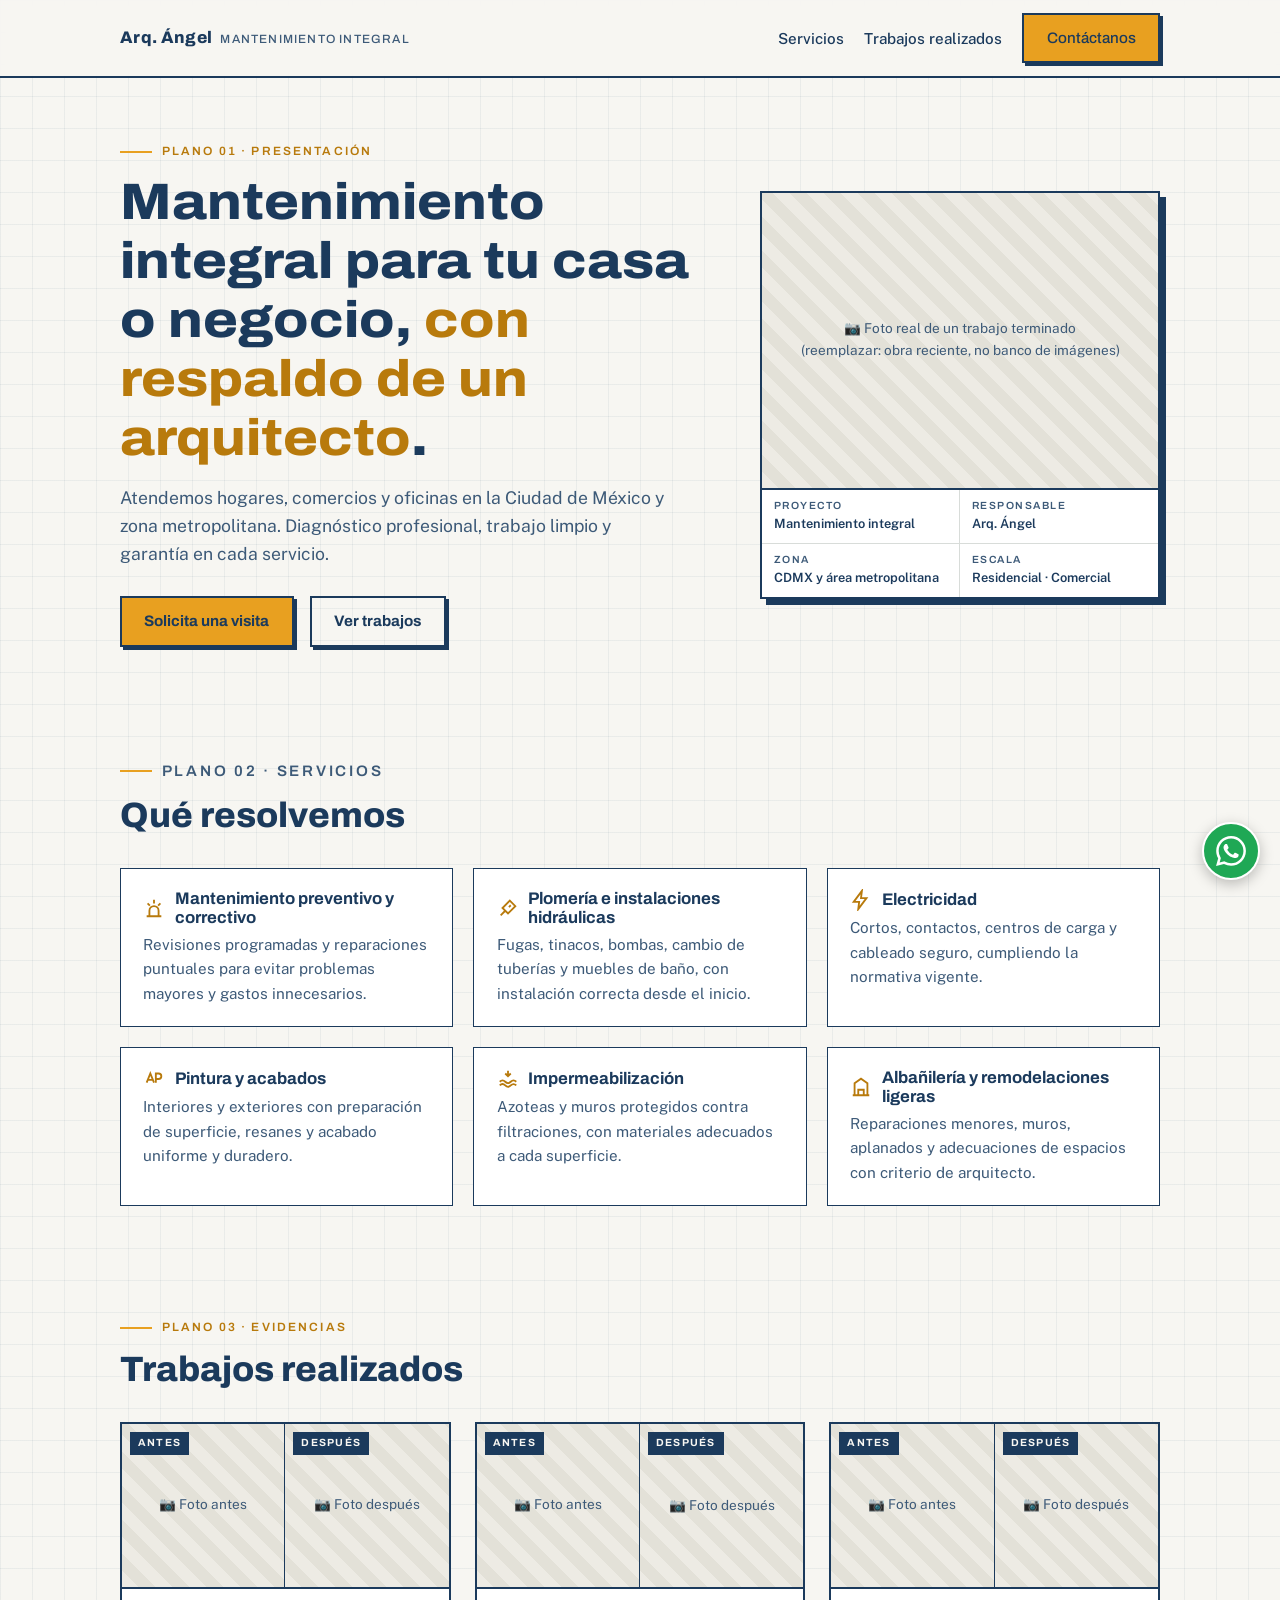
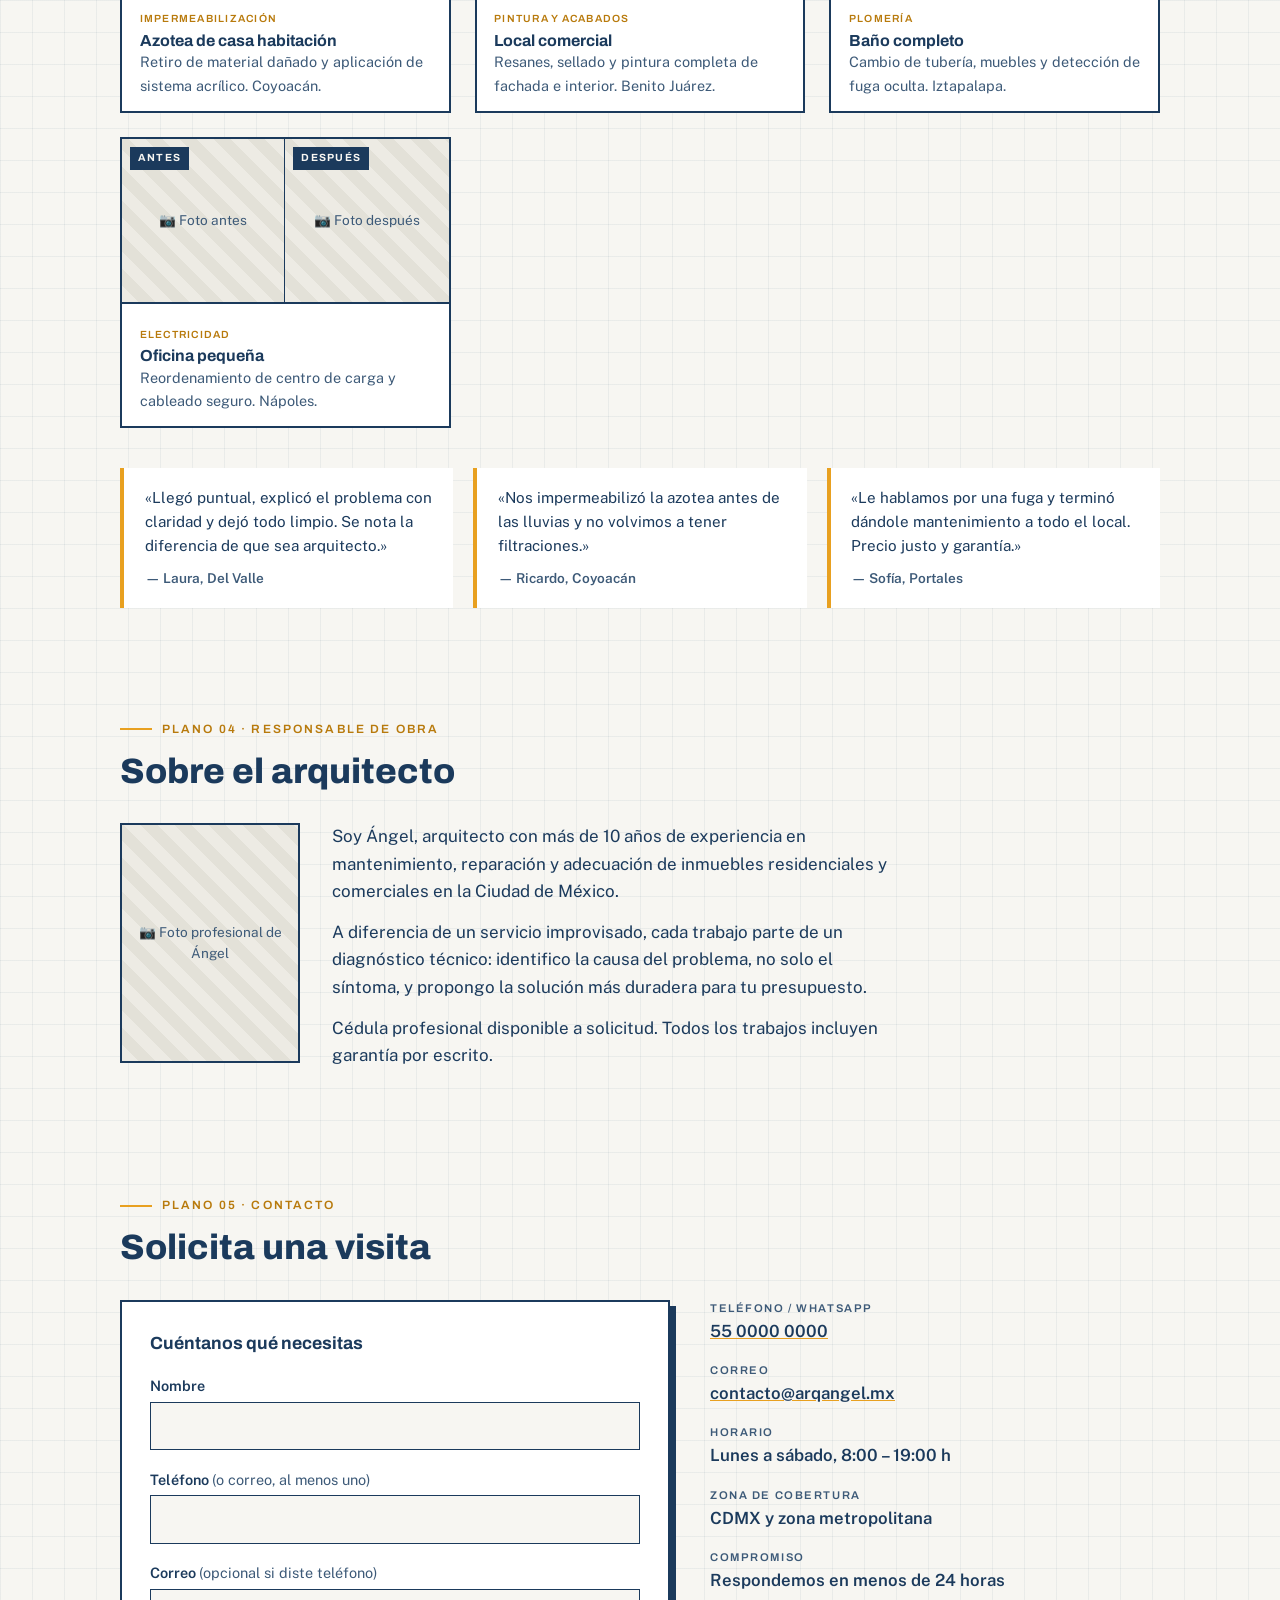
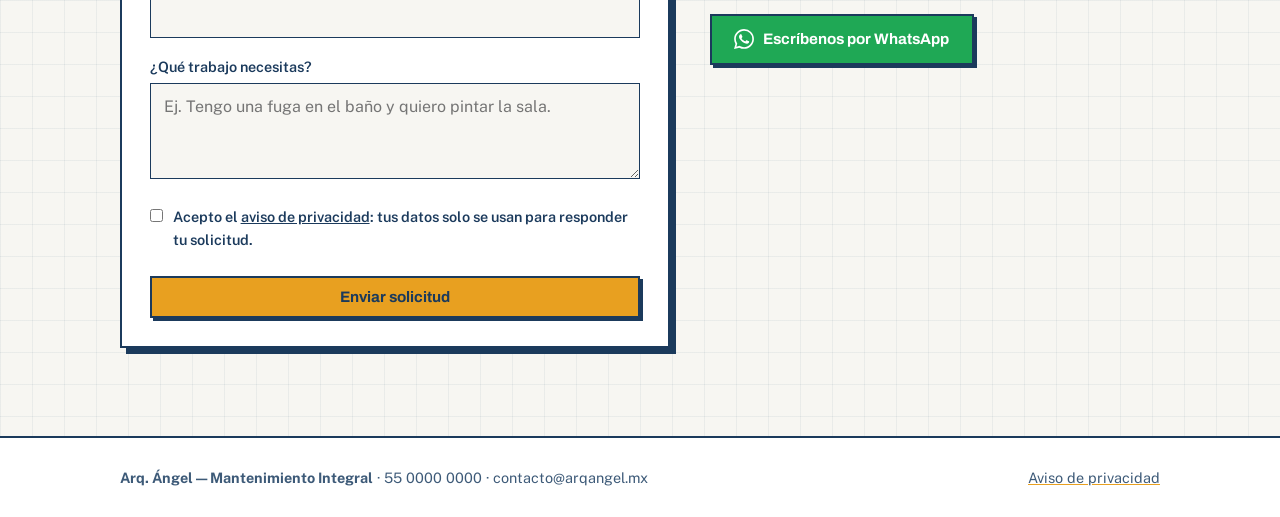
<file: index.prev.html>
<!DOCTYPE html>
<html lang="es-MX">
<head>
<meta charset="UTF-8">
<meta name="viewport" content="width=device-width, initial-scale=1.0">
<title>Arq. Ángel — Mantenimiento Integral en CDMX | Plomería, Electricidad, Impermeabilización</title>
<meta name="description" content="Mantenimiento integral para casas, comercios y oficinas en CDMX, con respaldo profesional de un arquitecto. Plomería, electricidad, pintura, impermeabilización y más. Solicita una visita.">
<link rel="preconnect" href="https://fonts.googleapis.com">
<link rel="preconnect" href="https://fonts.gstatic.com" crossorigin>
<link href="https://fonts.googleapis.com/css2?family=Archivo:wdth,wght@62..125,400..800&family=Public+Sans:wght@400;500;600&display=swap" rel="stylesheet">
<style>
  :root{
    --papel:#F7F6F2;
    --tinta:#1B3A5C;        /* azul de plano */
    --tinta-suave:#3D5A78;
    --linea:#D8DCD9;
    --retícula:rgba(27,58,92,.06);
    --ambar:#E8A020;        /* señalización de obra */
    --ambar-oscuro:#B87A0C;
    --whatsapp:#1FA855;
    --blanco:#FFFFFF;
  }
  *{box-sizing:border-box;margin:0;padding:0}
  html{scroll-behavior:smooth}
  @media (prefers-reduced-motion: reduce){
    html{scroll-behavior:auto}
    *,*::before,*::after{animation:none!important;transition:none!important}
  }
  body{
    font-family:'Public Sans',system-ui,sans-serif;
    color:var(--tinta);
    background:
      linear-gradient(var(--retícula) 1px, transparent 1px),
      linear-gradient(90deg, var(--retícula) 1px, transparent 1px),
      var(--papel);
    background-size:32px 32px, 32px 32px, auto;
    line-height:1.6;
    font-size:1.0625rem;
  }
  h1,h2,h3{font-family:'Archivo',sans-serif;line-height:1.15}
  img{max-width:100%;display:block}
  a{color:inherit}
  :focus-visible{outline:3px solid var(--ambar);outline-offset:2px}

  /* ---------- Eyebrow tipo hoja de plano ---------- */
  .hoja{
    font-family:'Archivo',sans-serif;
    font-size:.75rem;
    font-weight:600;
    letter-spacing:.18em;
    text-transform:uppercase;
    color:var(--ambar-oscuro);
    display:flex;align-items:center;gap:.6rem;
    margin-bottom:.75rem;
  }
  .hoja::before{content:"";width:2rem;height:2px;background:var(--ambar)}

  /* ---------- Header ---------- */
  .site-header{
    position:sticky;top:0;z-index:50;
    background:rgba(247,246,242,.92);
    backdrop-filter:blur(6px);
    border-bottom:2px solid var(--tinta);
  }
  .site-header .barra{
    max-width:1080px;margin-inline:auto;padding:.8rem 1.25rem;
    display:flex;align-items:center;justify-content:space-between;gap:1rem;flex-wrap:wrap;
  }
  .marca{
    font-family:'Archivo',sans-serif;font-weight:800;font-size:1.05rem;
    letter-spacing:.02em;text-decoration:none;
    display:flex;align-items:baseline;gap:.5rem;
  }
  .marca small{font-weight:500;font-size:.75rem;color:var(--tinta-suave);letter-spacing:.1em;text-transform:uppercase}
  .site-header nav ul{list-style:none;display:flex;align-items:center;gap:1.25rem;flex-wrap:wrap}
  .site-header nav a{text-decoration:none;font-weight:500;font-size:.95rem}
  .site-header nav a:hover{color:var(--ambar-oscuro)}
  .btn{
    display:inline-block;text-decoration:none;text-align:center;
    font-family:'Archivo',sans-serif;font-weight:700;font-size:.95rem;
    padding:.7rem 1.4rem;border:2px solid var(--tinta);
    background:var(--ambar);color:var(--tinta);
    box-shadow:3px 3px 0 var(--tinta);
    transition:transform .12s, box-shadow .12s;
    cursor:pointer;
  }
  .btn:hover{transform:translate(-1px,-1px);box-shadow:4px 4px 0 var(--tinta)}
  .btn:active{transform:translate(2px,2px);box-shadow:1px 1px 0 var(--tinta)}
  .btn--fantasma{background:transparent}

  /* ---------- Hero con cajetín ---------- */
  .hero{max-width:1080px;margin-inline:auto;padding:4rem 1.25rem 3.5rem;
    display:grid;grid-template-columns:1.2fr .8fr;gap:2.5rem;align-items:center}
  .hero h1{font-size:clamp(2rem,4.5vw,3.2rem);font-weight:800;font-stretch:110%;margin-bottom:1rem}
  .hero h1 em{font-style:normal;color:var(--ambar-oscuro)}
  .hero .sub{font-size:1.1rem;color:var(--tinta-suave);max-width:34rem;margin-bottom:1.75rem}
  .hero .acciones{display:flex;gap:1rem;flex-wrap:wrap}

  /* Cajetín (title block de plano) — firma visual */
  .cajetin{
    border:2px solid var(--tinta);background:var(--blanco);
    box-shadow:6px 6px 0 var(--tinta);
  }
  .cajetin figure{margin:0}
  .cajetin img, .cajetin .foto-pendiente{
    width:100%;aspect-ratio:4/3;object-fit:cover;border-bottom:2px solid var(--tinta);
  }
  .foto-pendiente{
    display:flex;align-items:center;justify-content:center;
    background:repeating-linear-gradient(45deg,#EDEBE4,#EDEBE4 12px,#E3E1D8 12px,#E3E1D8 24px);
    color:var(--tinta-suave);font-size:.85rem;text-align:center;padding:1rem;
  }
  .cajetin dl{
    display:grid;grid-template-columns:1fr 1fr;
    font-size:.8rem;
  }
  .cajetin dl > div{padding:.5rem .75rem;border-top:1px solid var(--linea)}
  .cajetin dl > div:nth-child(odd){border-right:1px solid var(--linea)}
  .cajetin dl > div:first-child,.cajetin dl > div:nth-child(2){border-top:none}
  .cajetin dt{font-family:'Archivo',sans-serif;font-size:.65rem;font-weight:600;
    letter-spacing:.14em;text-transform:uppercase;color:var(--tinta-suave)}
  .cajetin dd{font-weight:600}

  /* ---------- Secciones ---------- */
  section[id]{scroll-margin-top:5rem}
  .seccion{max-width:1080px;margin-inline:auto;padding:3.5rem 1.25rem}
  .seccion > h2{font-size:clamp(1.6rem,3vw,2.2rem);font-weight:800;margin-bottom:2rem}

  /* Servicios */
  .servicios ul{
    list-style:none;
    display:grid;grid-template-columns:repeat(auto-fit,minmax(280px,1fr));gap:1.25rem;
  }
  .servicios li{
    background:var(--blanco);border:1.5px solid var(--tinta);padding:1.25rem 1.4rem;
  }
  .servicios h3{font-size:1.05rem;font-weight:700;margin-bottom:.35rem;
    display:flex;align-items:center;gap:.6rem}
  .servicios h3 svg{flex:none;width:22px;height:22px;stroke:var(--ambar-oscuro)}
  .servicios p{font-size:.95rem;color:var(--tinta-suave)}

  /* Portafolio */
  .portafolio .galeria{
    display:grid;grid-template-columns:repeat(auto-fit,minmax(300px,1fr));gap:1.5rem;
  }
  .trabajo{background:var(--blanco);border:2px solid var(--tinta)}
  .trabajo .par{display:grid;grid-template-columns:1fr 1fr}
  .trabajo figure{position:relative;margin:0}
  .trabajo figcaption{
    position:absolute;top:.5rem;left:.5rem;
    font-family:'Archivo',sans-serif;font-size:.65rem;font-weight:700;
    letter-spacing:.12em;text-transform:uppercase;
    background:var(--tinta);color:var(--papel);padding:.2rem .5rem;
  }
  .trabajo .foto-pendiente{aspect-ratio:1;border:none}
  .trabajo .par figure:first-child .foto-pendiente{border-right:1px solid var(--tinta)}
  .trabajo .datos{border-top:2px solid var(--tinta);padding:.9rem 1.1rem}
  .trabajo .datos h3{font-size:1rem;font-weight:700}
  .trabajo .datos p{font-size:.9rem;color:var(--tinta-suave)}
  .trabajo .datos .tipo{
    display:inline-block;font-family:'Archivo',sans-serif;font-size:.65rem;font-weight:600;
    letter-spacing:.12em;text-transform:uppercase;color:var(--ambar-oscuro);margin-bottom:.25rem;
  }

  /* Testimonios */
  .testimonios{display:grid;grid-template-columns:repeat(auto-fit,minmax(260px,1fr));gap:1.25rem;margin-top:2.5rem}
  .testimonios blockquote{
    background:var(--blanco);border-left:4px solid var(--ambar);
    padding:1.1rem 1.3rem;font-size:.95rem;
  }
  .testimonios footer{margin-top:.6rem;font-size:.85rem;font-weight:600;color:var(--tinta-suave)}

  /* Sobre */
  .sobre{display:grid;grid-template-columns:auto 1fr;gap:2rem;align-items:start}
  .sobre .retrato{width:180px}
  .sobre .retrato .foto-pendiente{aspect-ratio:3/4;border:2px solid var(--tinta)}
  .sobre p{max-width:56ch;margin-bottom:.9rem}

  /* Contacto */
  .contacto .cols{display:grid;grid-template-columns:1.1fr .9fr;gap:2.5rem;align-items:start}
  form{background:var(--blanco);border:2px solid var(--tinta);box-shadow:6px 6px 0 var(--tinta);padding:1.75rem}
  fieldset{border:none}
  legend{font-family:'Archivo',sans-serif;font-weight:700;font-size:1.1rem;margin-bottom:1rem}
  .campo{margin-bottom:1.1rem}
  label{display:block;font-weight:600;font-size:.9rem;margin-bottom:.3rem}
  label .opcional{font-weight:400;color:var(--tinta-suave)}
  input,textarea{
    width:100%;padding:.65rem .8rem;font:inherit;font-size:1rem;
    border:1.5px solid var(--tinta);background:var(--papel);color:var(--tinta);
  }
  textarea{min-height:6rem;resize:vertical}
  .aviso-check{display:flex;gap:.6rem;align-items:flex-start;font-size:.85rem;margin-bottom:1.25rem}
  .aviso-check input{width:auto;margin-top:.25rem}
  form .btn{width:100%}
  [role="status"]{margin-top:1rem;font-weight:600;color:var(--ambar-oscuro)}
  [role="status"]:empty{display:none}

  .datos-contacto dl{display:grid;gap:1.1rem}
  .datos-contacto dt{font-family:'Archivo',sans-serif;font-size:.7rem;font-weight:600;
    letter-spacing:.14em;text-transform:uppercase;color:var(--tinta-suave)}
  .datos-contacto dd{font-size:1.05rem;font-weight:600}
  .datos-contacto a{text-decoration-color:var(--ambar)}
  .btn--whatsapp{
    background:var(--whatsapp);color:var(--blanco);border-color:var(--tinta);
    display:inline-flex;align-items:center;gap:.55rem;margin-top:1.25rem;
  }
  .btn--whatsapp svg{width:20px;height:20px;fill:currentColor}

  /* Footer */
  .site-footer{border-top:2px solid var(--tinta);background:var(--blanco);margin-top:2rem}
  .site-footer .barra{
    max-width:1080px;margin-inline:auto;padding:1.75rem 1.25rem;
    display:flex;justify-content:space-between;gap:1rem;flex-wrap:wrap;
    font-size:.9rem;color:var(--tinta-suave);
  }
  .site-footer a{text-decoration-color:var(--ambar)}

  /* Botón flotante de WhatsApp */
  .whatsapp-flotante{
    position:fixed;right:1.25rem;bottom:1.25rem;z-index:60;
    width:58px;height:58px;border-radius:50%;
    background:var(--whatsapp);color:var(--blanco);
    display:flex;align-items:center;justify-content:center;
    box-shadow:0 4px 14px rgba(0,0,0,.25);
    border:2px solid var(--blanco);
  }
  .whatsapp-flotante svg{width:30px;height:30px;fill:currentColor}
  .whatsapp-flotante:hover{transform:scale(1.06)}

  /* Aviso de privacidad */
  dialog{
    border:2px solid var(--tinta);box-shadow:8px 8px 0 var(--tinta);
    max-width:34rem;padding:1.75rem;background:var(--blanco);color:var(--tinta);
  }
  dialog::backdrop{background:rgba(27,58,92,.45)}
  dialog h2{font-size:1.2rem;margin-bottom:.75rem}
  dialog p{font-size:.92rem;margin-bottom:.75rem}
  dialog .btn{margin-top:.5rem}

  /* ---------- Responsive ---------- */
  @media (max-width:820px){
    .hero{grid-template-columns:1fr;padding-top:2.5rem}
    .contacto .cols{grid-template-columns:1fr}
    .sobre{grid-template-columns:1fr}
    .sobre .retrato{width:150px}
  }
</style>
</head>
<body>

<header class="site-header">
  <div class="barra">
    <a class="marca" href="#inicio">Arq. Ángel <small>Mantenimiento Integral</small></a>
    <nav aria-label="Navegación principal">
      <ul>
        <li><a href="#servicios">Servicios</a></li>
        <li><a href="#trabajos">Trabajos realizados</a></li>
        <li><a href="#contacto" class="btn">Contáctanos</a></li>
      </ul>
    </nav>
  </div>
</header>

<main id="inicio">

  <!-- HERO -->
  <section class="hero" aria-labelledby="hero-titulo">
    <div>
      <p class="hoja">Plano 01 · Presentación</p>
      <h1 id="hero-titulo">Mantenimiento integral para tu casa o negocio, <em>con respaldo de un arquitecto</em>.</h1>
      <p class="sub">Atendemos hogares, comercios y oficinas en la Ciudad de México y zona metropolitana. Diagnóstico profesional, trabajo limpio y garantía en cada servicio.</p>
      <div class="acciones">
        <a class="btn" href="#contacto">Solicita una visita</a>
        <a class="btn btn--fantasma" href="#trabajos">Ver trabajos</a>
      </div>
    </div>

    <!-- Cajetín: firma visual tipo title block de plano -->
    <article class="cajetin" aria-label="Ficha del despacho">
      <figure>
        <div class="foto-pendiente">📷 Foto real de un trabajo terminado<br>(reemplazar: obra reciente, no banco de imágenes)</div>
      </figure>
      <dl>
        <div><dt>Proyecto</dt><dd>Mantenimiento integral</dd></div>
        <div><dt>Responsable</dt><dd>Arq. Ángel</dd></div>
        <div><dt>Zona</dt><dd>CDMX y área metropolitana</dd></div>
        <div><dt>Escala</dt><dd>Residencial · Comercial</dd></div>
      </dl>
    </article>
  </section>

  <!-- SERVICIOS -->
  <section id="servicios" class="seccion servicios" aria-labelledby="servicios-titulo">
    <p class="hoja">Plano 02 · Servicios</p>
    <h2 id="servicios-titulo">Qué resolvemos</h2>
    <ul>
      <li>
        <h3><svg viewBox="0 0 24 24" fill="none" stroke-width="2" aria-hidden="true"><path d="M12 3v4M5 7l2.5 2.5M19 7l-2.5 2.5M4 21h16M7 21v-6a5 5 0 0 1 10 0v6"/></svg>Mantenimiento preventivo y correctivo</h3>
        <p>Revisiones programadas y reparaciones puntuales para evitar problemas mayores y gastos innecesarios.</p>
      </li>
      <li>
        <h3><svg viewBox="0 0 24 24" fill="none" stroke-width="2" aria-hidden="true"><path d="M4 20l5-5M14 4l6 6-8 8-6-6 8-8zM15 9l-2 2"/></svg>Plomería e instalaciones hidráulicas</h3>
        <p>Fugas, tinacos, bombas, cambio de tuberías y muebles de baño, con instalación correcta desde el inicio.</p>
      </li>
      <li>
        <h3><svg viewBox="0 0 24 24" fill="none" stroke-width="2" aria-hidden="true"><path d="M13 2L4 14h6l-1 8 9-12h-6l1-8z"/></svg>Electricidad</h3>
        <p>Cortos, contactos, centros de carga y cableado seguro, cumpliendo la normativa vigente.</p>
      </li>
      <li>
        <h3><svg viewBox="0 0 24 24" fill="none" stroke-width="2" aria-hidden="true"><path d="M4 16l4-10 4 10M6 13h4M14 16V6h3a3 3 0 0 1 0 6h-3"/></svg>Pintura y acabados</h3>
        <p>Interiores y exteriores con preparación de superficie, resanes y acabado uniforme y duradero.</p>
      </li>
      <li>
        <h3><svg viewBox="0 0 24 24" fill="none" stroke-width="2" aria-hidden="true"><path d="M3 15c2-2 4-2 6 0s4 2 6 0 4-2 6 0M3 19c2-2 4-2 6 0s4 2 6 0 4-2 6 0M12 3v6M9 6l3 3 3-3"/></svg>Impermeabilización</h3>
        <p>Azoteas y muros protegidos contra filtraciones, con materiales adecuados a cada superficie.</p>
      </li>
      <li>
        <h3><svg viewBox="0 0 24 24" fill="none" stroke-width="2" aria-hidden="true"><path d="M3 21h18M5 21V8l7-5 7 5v13M9 21v-6h6v6"/></svg>Albañilería y remodelaciones ligeras</h3>
        <p>Reparaciones menores, muros, aplanados y adecuaciones de espacios con criterio de arquitecto.</p>
      </li>
    </ul>
  </section>

  <!-- PORTAFOLIO -->
  <section id="trabajos" class="seccion portafolio" aria-labelledby="trabajos-titulo">
    <p class="hoja">Plano 03 · Evidencias</p>
    <h2 id="trabajos-titulo">Trabajos realizados</h2>
    <div class="galeria">

      <article class="trabajo">
        <div class="par">
          <figure>
            <div class="foto-pendiente">📷 Foto antes</div>
            <figcaption>Antes</figcaption>
          </figure>
          <figure>
            <div class="foto-pendiente">📷 Foto después</div>
            <figcaption>Después</figcaption>
          </figure>
        </div>
        <div class="datos">
          <p class="tipo">Impermeabilización</p>
          <h3>Azotea de casa habitación</h3>
          <p>Retiro de material dañado y aplicación de sistema acrílico. Coyoacán.</p>
        </div>
      </article>

      <article class="trabajo">
        <div class="par">
          <figure>
            <div class="foto-pendiente">📷 Foto antes</div>
            <figcaption>Antes</figcaption>
          </figure>
          <figure>
            <div class="foto-pendiente">📷 Foto después</div>
            <figcaption>Después</figcaption>
          </figure>
        </div>
        <div class="datos">
          <p class="tipo">Pintura y acabados</p>
          <h3>Local comercial</h3>
          <p>Resanes, sellado y pintura completa de fachada e interior. Benito Juárez.</p>
        </div>
      </article>

      <article class="trabajo">
        <div class="par">
          <figure>
            <div class="foto-pendiente">📷 Foto antes</div>
            <figcaption>Antes</figcaption>
          </figure>
          <figure>
            <div class="foto-pendiente">📷 Foto después</div>
            <figcaption>Después</figcaption>
          </figure>
        </div>
        <div class="datos">
          <p class="tipo">Plomería</p>
          <h3>Baño completo</h3>
          <p>Cambio de tubería, muebles y detección de fuga oculta. Iztapalapa.</p>
        </div>
      </article>

      <article class="trabajo">
        <div class="par">
          <figure>
            <div class="foto-pendiente">📷 Foto antes</div>
            <figcaption>Antes</figcaption>
          </figure>
          <figure>
            <div class="foto-pendiente">📷 Foto después</div>
            <figcaption>Después</figcaption>
          </figure>
        </div>
        <div class="datos">
          <p class="tipo">Electricidad</p>
          <h3>Oficina pequeña</h3>
          <p>Reordenamiento de centro de carga y cableado seguro. Nápoles.</p>
        </div>
      </article>

    </div>

    <div class="testimonios">
      <blockquote>
        <p>«Llegó puntual, explicó el problema con claridad y dejó todo limpio. Se nota la diferencia de que sea arquitecto.»</p>
        <footer>— Laura, Del Valle</footer>
      </blockquote>
      <blockquote>
        <p>«Nos impermeabilizó la azotea antes de las lluvias y no volvimos a tener filtraciones.»</p>
        <footer>— Ricardo, Coyoacán</footer>
      </blockquote>
      <blockquote>
        <p>«Le hablamos por una fuga y terminó dándole mantenimiento a todo el local. Precio justo y garantía.»</p>
        <footer>— Sofía, Portales</footer>
      </blockquote>
    </div>
  </section>

  <!-- SOBRE -->
  <section id="sobre" class="seccion" aria-labelledby="sobre-titulo">
    <p class="hoja">Plano 04 · Responsable de obra</p>
    <h2 id="sobre-titulo">Sobre el arquitecto</h2>
    <div class="sobre">
      <div class="retrato">
        <div class="foto-pendiente">📷 Foto profesional de Ángel</div>
      </div>
      <div>
        <p>Soy Ángel, arquitecto con más de 10 años de experiencia en mantenimiento, reparación y adecuación de inmuebles residenciales y comerciales en la Ciudad de México.</p>
        <p>A diferencia de un servicio improvisado, cada trabajo parte de un diagnóstico técnico: identifico la causa del problema, no solo el síntoma, y propongo la solución más duradera para tu presupuesto.</p>
        <p>Cédula profesional disponible a solicitud. Todos los trabajos incluyen garantía por escrito.</p>
      </div>
    </div>
  </section>

  <!-- CONTACTO -->
  <section id="contacto" class="seccion contacto" aria-labelledby="contacto-titulo">
    <p class="hoja">Plano 05 · Contacto</p>
    <h2 id="contacto-titulo">Solicita una visita</h2>
    <div class="cols">

      <form id="form-contacto" novalidate>
        <fieldset>
          <legend>Cuéntanos qué necesitas</legend>
          <div class="campo">
            <label for="nombre">Nombre</label>
            <input type="text" id="nombre" name="nombre" required autocomplete="name">
          </div>
          <div class="campo">
            <label for="telefono">Teléfono <span class="opcional">(o correo, al menos uno)</span></label>
            <input type="tel" id="telefono" name="telefono" autocomplete="tel" inputmode="tel">
          </div>
          <div class="campo">
            <label for="correo">Correo <span class="opcional">(opcional si diste teléfono)</span></label>
            <input type="email" id="correo" name="correo" autocomplete="email">
          </div>
          <div class="campo">
            <label for="mensaje">¿Qué trabajo necesitas?</label>
            <textarea id="mensaje" name="mensaje" required placeholder="Ej. Tengo una fuga en el baño y quiero pintar la sala."></textarea>
          </div>
          <div class="aviso-check">
            <input type="checkbox" id="aviso" required>
            <label for="aviso">Acepto el <a href="#" id="abrir-aviso">aviso de privacidad</a>: tus datos solo se usan para responder tu solicitud.</label>
          </div>
          <button type="submit" class="btn">Enviar solicitud</button>
          <p role="status" aria-live="polite" id="estado-form"></p>
        </fieldset>
      </form>

      <aside class="datos-contacto" aria-label="Datos de contacto">
        <dl>
          <div><dt>Teléfono / WhatsApp</dt><dd><a href="tel:+525500000000">55 0000 0000</a></dd></div>
          <div><dt>Correo</dt><dd><a href="mailto:contacto@arqangel.mx">contacto@arqangel.mx</a></dd></div>
          <div><dt>Horario</dt><dd>Lunes a sábado, 8:00 – 19:00 h</dd></div>
          <div><dt>Zona de cobertura</dt><dd>CDMX y zona metropolitana</dd></div>
          <div><dt>Compromiso</dt><dd>Respondemos en menos de 24 horas</dd></div>
        </dl>
        <a class="btn btn--whatsapp" href="https://wa.me/525500000000?text=Hola%2C%20me%20interesa%20un%20servicio%20de%20mantenimiento" target="_blank" rel="noopener">
          <svg viewBox="0 0 24 24" aria-hidden="true"><path d="M17.5 14.4c-.3-.15-1.76-.87-2.03-.97-.27-.1-.47-.15-.67.15-.2.3-.77.97-.94 1.17-.17.2-.35.22-.65.07-.3-.15-1.26-.46-2.4-1.48-.89-.79-1.49-1.77-1.66-2.07-.17-.3-.02-.46.13-.61.13-.13.3-.35.45-.52.15-.17.2-.3.3-.5.1-.2.05-.37-.02-.52-.07-.15-.67-1.62-.92-2.22-.24-.58-.49-.5-.67-.51h-.57c-.2 0-.52.07-.8.37-.27.3-1.04 1.02-1.04 2.5 0 1.47 1.07 2.9 1.22 3.1.15.2 2.1 3.2 5.1 4.5.71.3 1.27.49 1.7.63.72.23 1.37.2 1.88.12.58-.09 1.76-.72 2.01-1.42.25-.7.25-1.29.17-1.42-.07-.13-.27-.2-.57-.35zM12.05 21.8h-.01a9.87 9.87 0 0 1-5.03-1.38l-.36-.21-3.74.98 1-3.65-.24-.37a9.82 9.82 0 0 1-1.51-5.26c0-5.45 4.43-9.88 9.9-9.88a9.83 9.83 0 0 1 6.99 2.9 9.82 9.82 0 0 1 2.89 6.99c0 5.45-4.44 9.88-9.89 9.88zm8.41-18.29A11.8 11.8 0 0 0 12.05 0C5.5 0 .16 5.34.16 11.9c0 2.1.55 4.14 1.59 5.95L.06 24l6.3-1.65a11.88 11.88 0 0 0 5.68 1.45h.01c6.55 0 11.89-5.34 11.89-11.9 0-3.18-1.24-6.16-3.48-8.4z"/></svg>
          Escríbenos por WhatsApp
        </a>
      </aside>

    </div>
  </section>

</main>

<footer class="site-footer">
  <div class="barra">
    <p><strong>Arq. Ángel — Mantenimiento Integral</strong> · 55 0000 0000 · contacto@arqangel.mx</p>
    <p><a href="#" id="abrir-aviso-footer">Aviso de privacidad</a></p>
  </div>
</footer>

<!-- Botón flotante de WhatsApp -->
<a class="whatsapp-flotante" href="https://wa.me/525500000000?text=Hola%2C%20me%20interesa%20un%20servicio%20de%20mantenimiento" target="_blank" rel="noopener" aria-label="Escríbenos por WhatsApp">
  <svg viewBox="0 0 24 24" aria-hidden="true"><path d="M17.5 14.4c-.3-.15-1.76-.87-2.03-.97-.27-.1-.47-.15-.67.15-.2.3-.77.97-.94 1.17-.17.2-.35.22-.65.07-.3-.15-1.26-.46-2.4-1.48-.89-.79-1.49-1.77-1.66-2.07-.17-.3-.02-.46.13-.61.13-.13.3-.35.45-.52.15-.17.2-.3.3-.5.1-.2.05-.37-.02-.52-.07-.15-.67-1.62-.92-2.22-.24-.58-.49-.5-.67-.51h-.57c-.2 0-.52.07-.8.37-.27.3-1.04 1.02-1.04 2.5 0 1.47 1.07 2.9 1.22 3.1.15.2 2.1 3.2 5.1 4.5.71.3 1.27.49 1.7.63.72.23 1.37.2 1.88.12.58-.09 1.76-.72 2.01-1.42.25-.7.25-1.29.17-1.42-.07-.13-.27-.2-.57-.35zM12.05 21.8h-.01a9.87 9.87 0 0 1-5.03-1.38l-.36-.21-3.74.98 1-3.65-.24-.37a9.82 9.82 0 0 1-1.51-5.26c0-5.45 4.43-9.88 9.9-9.88a9.83 9.83 0 0 1 6.99 2.9 9.82 9.82 0 0 1 2.89 6.99c0 5.45-4.44 9.88-9.89 9.88zm8.41-18.29A11.8 11.8 0 0 0 12.05 0C5.5 0 .16 5.34.16 11.9c0 2.1.55 4.14 1.59 5.95L.06 24l6.3-1.65a11.88 11.88 0 0 0 5.68 1.45h.01c6.55 0 11.89-5.34 11.89-11.9 0-3.18-1.24-6.16-3.48-8.4z"/></svg>
</a>

<!-- Aviso de privacidad -->
<dialog id="dialogo-aviso">
  <h2>Aviso de privacidad simplificado</h2>
  <p><strong>Arq. Ángel — Mantenimiento Integral</strong> es responsable del uso de los datos personales que nos proporcionas (nombre, teléfono y/o correo, y descripción de tu solicitud).</p>
  <p>Tus datos se utilizan únicamente para responder tu solicitud de servicio y dar seguimiento a la misma. No se comparten con terceros ni se usan con fines publicitarios.</p>
  <p>Puedes solicitar la eliminación de tus datos en cualquier momento escribiendo a contacto@arqangel.mx, conforme a la Ley Federal de Protección de Datos Personales en Posesión de los Particulares (LFPDPPP).</p>
  <button type="button" class="btn" id="cerrar-aviso">Cerrar</button>
</dialog>

<script>
  // === CONFIGURACIÓN: reemplazar con el número real de Ángel (formato 52 + 10 dígitos) ===
  const WHATSAPP = '525500000000';

  // Formulario: valida y envía la solicitud como mensaje de WhatsApp (sin backend)
  const form = document.getElementById('form-contacto');
  const estado = document.getElementById('estado-form');

  form.addEventListener('submit', (e) => {
    e.preventDefault();
    const nombre = form.nombre.value.trim();
    const tel = form.telefono.value.trim();
    const correo = form.correo.value.trim();
    const mensaje = form.mensaje.value.trim();

    if (!nombre || !mensaje) {
      estado.textContent = 'Por favor escribe tu nombre y describe el trabajo que necesitas.';
      return;
    }
    if (!tel && !correo) {
      estado.textContent = 'Necesitamos tu teléfono o tu correo para poder contactarte.';
      return;
    }
    if (!document.getElementById('aviso').checked) {
      estado.textContent = 'Por favor acepta el aviso de privacidad.';
      return;
    }

    const texto = `Hola, soy ${nombre}.%0A%0ATrabajo que necesito: ${encodeURIComponent(mensaje)}%0A%0AContacto: ${encodeURIComponent(tel || correo)}`;
    window.open(`https://wa.me/${WHATSAPP}?text=${texto}`, '_blank', 'noopener');

    estado.textContent = '¡Gracias! Tu solicitud está lista para enviarse por WhatsApp. Te contactaremos en menos de 24 horas.';
    form.reset();
  });

  // Aviso de privacidad
  const dialogo = document.getElementById('dialogo-aviso');
  for (const id of ['abrir-aviso', 'abrir-aviso-footer']) {
    document.getElementById(id).addEventListener('click', (e) => {
      e.preventDefault();
      dialogo.showModal();
    });
  }
  document.getElementById('cerrar-aviso').addEventListener('click', () => dialogo.close());
</script>

</body>
</html>
</file>
